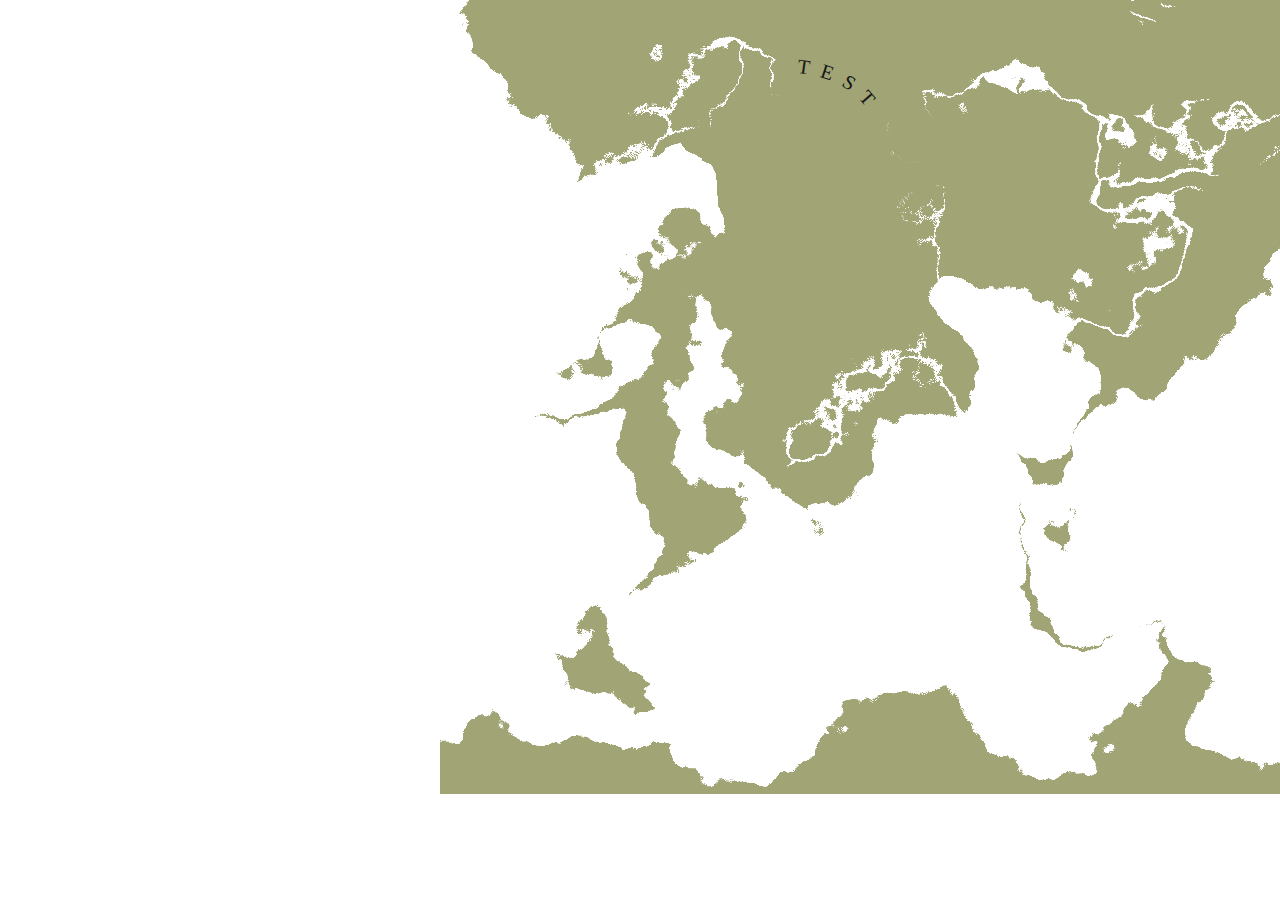
<file: test_map.html>
<!doctype html>
<html>
	<head>
		<title>Matteo's slow descent into insanity</title>
		<link rel="stylesheet" type="text/css" href="style.css">
		<meta name="description" content="My personal webpage">
		<meta name="author" content="Matteo Peron, inspired by https://libraryofbabel.info/">
		<meta charset="UTF-8">
		<meta name="viewport" content="width=device-width, initial-scale=1">
		<meta name="keywords" content = "Matteo Peron">
		<!-- TO BE DONE
		<script src="/js/index.js"></script>
		-->
	</head>
	
	<body>
		<svg
         width="297mm"
         height="210mm"
         viewBox="0 0 297 210"
         version="1.1"
         id="svg1"
         inkscape:version="1.3.2 (091e20e, 2023-11-25)"
         sodipodi:docname="map_test.svg"
         inkscape:export-filename="map_test.png"
         inkscape:export-xdpi="200"
         inkscape:export-ydpi="200"
         xmlns:inkscape="http://www.inkscape.org/namespaces/inkscape"
         xmlns:sodipodi="http://sodipodi.sourceforge.net/DTD/sodipodi-0.dtd"
         xmlns:xlink="http://www.w3.org/1999/xlink"
         xmlns="http://www.w3.org/2000/svg"
         xmlns:svg="http://www.w3.org/2000/svg">
        <sodipodi:namedview
           id="namedview1"
           pagecolor="#ffffff"
           bordercolor="#cccccc"
           borderopacity="1"
           inkscape:showpageshadow="0"
           inkscape:pageopacity="1"
           inkscape:pagecheckerboard="0"
           inkscape:deskcolor="#d1d1d1"
           inkscape:document-units="mm"
           inkscape:zoom="1.9581152"
           inkscape:cx="387.87298"
           inkscape:cy="125.88636"
           inkscape:window-width="1440"
           inkscape:window-height="762"
           inkscape:window-x="1"
           inkscape:window-y="26"
           inkscape:window-maximized="0"
           inkscape:current-layer="layer2"
           inkscape:export-bgcolor="#ffffffff" />
        <defs
           id="defs1">
          <filter
             style="color-interpolation-filters:sRGB;"
             inkscape:label="coastlines"
             id="filter42"
             x="-0.024901798"
             y="-0.031121016"
             width="1.0498036"
             height="1.062242">
            <feTurbulence
               type="fractalNoise"
               numOctaves="6"
               seed="1"
               baseFrequency="0.020000000000000004"
               result="turbulence"
               id="feTurbulence42" />
            <feDisplacementMap
               in="SourceGraphic"
               in2="turbulence"
               scale="80"
               yChannelSelector="G"
               xChannelSelector="R"
               id="feDisplacementMap42" />
            <feGaussianBlur
               stdDeviation="0.20988727"
               id="feGaussianBlur50" />
          </filter>
        </defs>
        <g
           inkscape:label="Pianeta"
           inkscape:groupmode="layer"
           id="layer1">
          <g
             id="g42"
             style="stroke-width:1;stroke-dasharray:none;stroke:none;stroke-opacity:1;fill:#a1a474;fill-opacity:1;filter:url(#filter42)"
             inkscape:label="Terre emerse">
            <path
               style="fill:#a1a474;fill-opacity:1;stroke:none;stroke-width:1;stroke-dasharray:none;stroke-opacity:1"
               d="m 84.960268,135.12729 0.841183,-25.74175 -6.199987,-13.324387 -11.375906,-9.691969 -4.726147,7.909844 -4.78406,12.475522 9.281478,7.18191 5.411369,13.46545 -2.231958,12.86743 -8.068793,4.23793 -10.317655,-7.94008 -5.139201,-13.4051 -5.780089,-17.48912 8.29624,-1.9199 6.678824,-8.39366 -5.160244,-9.599683 -7.519802,-3.824678 16.438286,-6.597606 15.438386,-0.882978 -3.403115,-20.820463 -15.830252,-18.065901 -14.204299,4.719801 -1.11831,-4.883037 4.58814,-8.071453 25.501525,0.847662 -21.320648,-2.593252 -1.430956,-3.09207 3.50095,-5.750123 8.151339,-1.849733 11.749137,-0.53456 3.00766,5.515983 4.594335,-3.156499 4.50927,4.090185 -5.090349,11.505388 6.667615,-10.351823 17.578086,9.67616 -17.572325,-11.71255 -8.78603,-7.812887 -26.28768,2.691715 -14.839313,27.673128 -8.582867,-25.545029 -24.9966686,-44.850624 309.5821436,1.308869 -4.13781,85.987798 -24.9635,-13.300501 -9.75775,-18.64557 -28.60562,0.221129 -14.41117,12.407266 -10.54361,21.111552 -10.67399,23.114747 -21.7297,12.270112 -12.612,12.432305 11.79117,-21.607663 0.13623,-13.715942 -7.3738,-4.502388 2.90144,-6.101839 6.06707,-0.812866 6.69814,-5.971648 -0.10008,-4.716629 6.25803,-2.511267 -6.90807,0.78179 -3.133,-0.416568 -3.29125,-1.176043 -2.32815,-3.008262 -2.94236,-2.54393 0.0812,-3.003119 2.21536,-2.310365 4.185,1.082487 5.67149,0.175171 3.96584,-0.03018 1.61152,-1.710997 7.62803,0.597859 -6.33607,-1.678176 2.44277,-2.884946 -2.93652,-4.257569 -0.65064,-1.514894 7.51287,-8.8198 -7.93099,7.599141 -1.99306,-2.866299 -5.66203,-7.066504 -0.31619,3.656696 5.5077,5.099034 -7.52128,1.465015 -4.86204,-3.657442 2.40614,4.060104 -5.40631,2.219161 16.23476,-2.796297 2.63627,5.981547 -1.48198,3.757987 -10.08529,0.837167 -4.57902,-1.403332 -4.33276,3.626514 -0.28654,4.436788 L 170.00057,39.788 165.82566,22.606074 144.4415,21.635713 124.3969,32.92456 l 20.59376,-9.149857 6.32495,16.426694 5.33221,-6.407338 0.44437,-4.201847 2.77558,4.084009 -6.46063,6.712064 15.50452,0.606051 11.20648,3.8699 0.89242,4.697949 4.27514,1.008939 3.7002,-0.14297 3.51143,1.710515 -0.12921,3.763609 -4.50024,4.603184 -7.3116,1.299679 -7.14753,4.212697 -15.75994,-3.187869 -19.4996,2.753277 -4.36111,3.003288 -17.20217,-28.550236 6.68618,13.20768 -13.14769,-1.673479 14.30014,3.127477 8.10021,15.150952 -5.30001,4.019628 -3.02096,14.732872 1.00723,23.910222 -6.0374,10.12831 -4.71929,-1.85954 -7.53843,-10.93892 2.24843,-12.583739 -4.37772,12.451449 2.65873,3.78423 -5.4021,4.80317 6.52414,-3.33581 8.31981,11.51486 -2.39558,4.01881 -17.271554,13.91062 z"
               id="path1"
               sodipodi:nodetypes="cccccccccccccccccccccccccccccccccccccccccccccccccccccccccccccccccccccccccccccccccccccccccccccccccccccccccccccccccccccccccccccccccccccccc"
               inkscape:label="Centerra" />
            <path
               style="fill:#a1a474;fill-opacity:1;fill-rule:nonzero;stroke:none;stroke-width:1;stroke-dasharray:none;stroke-opacity:1"
               d="M 81.319115,64.731635 Z"
               id="path34" />
            <path
               style="fill:#a1a474;fill-opacity:1;fill-rule:nonzero;stroke:none;stroke-width:1;stroke-dasharray:none;stroke-opacity:1"
               d="M 69.181934,61.495053 Z"
               id="path35" />
            <path
               style="fill:#a1a474;fill-opacity:1;stroke:none;stroke-width:1;stroke-dasharray:none;stroke-opacity:1"
               d="m 341.45937,252.04881 -403.358992,2.02285 0.404569,-57.44932 145.625313,0.94384 58.67658,3.57252 32.44247,-2.53507 8.93405,-12.78362 -3.64211,-15.93609 14.85196,22.06535 26.64613,9.85686 43.36875,-6.24551 32.67244,-8.2214 43.37885,13.73342 z"
               id="path36"
               sodipodi:nodetypes="cccccccccccccc"
               inkscape:label="Polo sud" />
            <path
               style="fill:#a1a474;fill-opacity:1;stroke:none;stroke-width:1;stroke-dasharray:none;stroke-opacity:1"
               d="m 251.23967,142.40961 -15.37376,-25.08352 2.02286,-31.961247 13.18083,-19.602314 5.77262,25.013961 16.24439,13.60327 -14.60043,16.05045 z"
               id="path37"
               sodipodi:nodetypes="cccccccc"
               inkscape:label="Reminsula" />
            <path
               style="fill:#a1a474;fill-opacity:1;stroke:none;stroke-width:1;stroke-dasharray:none;stroke-opacity:1"
               d="m 158.59251,135.53186 -11.32804,-8.09147 13.97556,-3.64438 11.10795,-10.11108 2.02288,16.58748 z"
               id="path40"
               sodipodi:nodetypes="cccccc" />
            <path
               style="fill:#a1a474;fill-opacity:1;stroke:none;stroke-width:1;stroke-dasharray:none;stroke-opacity:1"
               d="m 178.41657,167.08853 -18.61034,-8.49603 -5.66402,-18.61034 6.24427,10.80001 12.36609,8.2149 z"
               id="path41"
               sodipodi:nodetypes="cccccc" />
            <path
               style="fill:#a1a474;fill-opacity:1;stroke:none;stroke-width:1;stroke-dasharray:none;stroke-opacity:1"
               d="m 56.235612,175.58456 -11.32804,-8.09147 9.52526,-8.09468 10.703377,3.23982 -1.213701,10.11432 z"
               id="path42"
               sodipodi:nodetypes="cccccc" />
          </g>
        </g>
        <g
           inkscape:groupmode="layer"
           id="layer2"
           inkscape:label="Zone">
          <text
             class="text-zone"
             xml:space="preserve"
             style="font-size:5.37308px;white-space:pre;fill:#000000;stroke-width:1"
             id="text2"
             inkscape:label="Test"><textPath
               xlink:href="#path2"
               id="textPath2"><tspan
                 id="tspan2"
                 style="font-style:normal;font-variant:normal;font-weight:normal;font-stretch:normal;font-family:Trattatello;-inkscape-font-specification:Trattatello;fill:#171717;fill-opacity:1;stroke-width:1">T  E  S  T</tspan></textPath></text>
          <path
             style="display:inline;fill:none;fill-opacity:1;stroke:none;stroke-width:1;stroke-opacity:1"
             d="m 94.720121,19.322364 c 4.143726,0.517104 17.070349,1.969942 21.214069,15.809207"
             id="path2"
             sodipodi:nodetypes="cc" />
        </g>
      </svg>
	</body>
</html>

<!--
<?xml version="1.0" encoding="UTF-8" standalone="no"?>
<!-- Created with Inkscape (http://www.inkscape.org/) -->
</file>
<file: style.css>
/*ACTUALLY USEFUL*/

body {
    width: 400px;
    margin: auto;
    padding-left: 4em;
    padding-right: 4em;
}

body.template {
    width: 1060px;
}

img {
    display: flex;
    width: 144px;
    height: 144px;
    margin: auto;
    padding-top: 2em;
    padding-bottom: 2em;
}

img.theory {
    position:relative;
    top: 10px;
}

ul {
    list-style-type: none;
    padding: 0px;
    margin: 0px;
    text-align: center;
}

ul.sidebar {
    padding-top: 15px;
    margin-top: 15px;
 }

ul li {
    text-align: center;
    font-family: "Georgia", "backup", "serif";
    font-size: 24px;
    color: #666666
}

ul.sidebar li {
    text-align: right;
    padding: 10px;
    font-size:12px;
}

ul.sidebar li.top {
    padding-top: 0px;
}

div.footer {
    display: flex;
    margin: auto;
    text-align: center;
    position: fixed;
    left: 0px;
    bottom: 2em;
    width: 100%;
}

div.quote {
    display: flex;
    margin: auto;
    text-align: left;
    font-style: oblique;
}

div.template_container {
    position: absolute;
    left: 50%;
    width: 1060px;
    margin-left: -525px;
}

div.spacer {
    display: flex;
    width: 100%;
    height: 100px;
}

div.sidebar {
    display: flex;
    position: fixed;
    float:left;
    width:160px;
}

div.content {
    display: flex;
    margin-left: 160px;
}

div.left {
    display: flex;
    float: left;
    font-family: 'Georgia', 'backup', serif;
    font-size: 15px;
    width: 50%;
}

div.right {
    display: flex;
    float: left;
    font-size: 15px;
    width: 50%;
    text-align:center;
}



p, li {
    line-height: 135%
}

p {
    padding-top:15px;
    padding-bottom:15px;
    padding-left: 25px;
    padding-right:25px;
    text-align: justify;
}

a {
    text-decoration: none;
    color: #666666
}

hr.theory {
    clear:both;
    width:688px;
    left:70px;
}

/*---------------*/

@font-face {
    font-family: "Subway";
    src: url(/gtw.ttf) format("truetype");
}
@font-face {
    font-family: "backup";
    src: url(/Georgia.ttf) format("truetype");
    font-weight: normal;
    font-style: normal;
}
@font-face {
    font-family: "backup";
    src: url(/4456.ttf) format("truetype");
    font-weight: bold;
    font-style: normal;
}
@font-face {
    font-family: "backup";
    src: url(/4457.ttf) format("truetype");
    font-weight: normal;
    font-style: italic;
}
</file>
